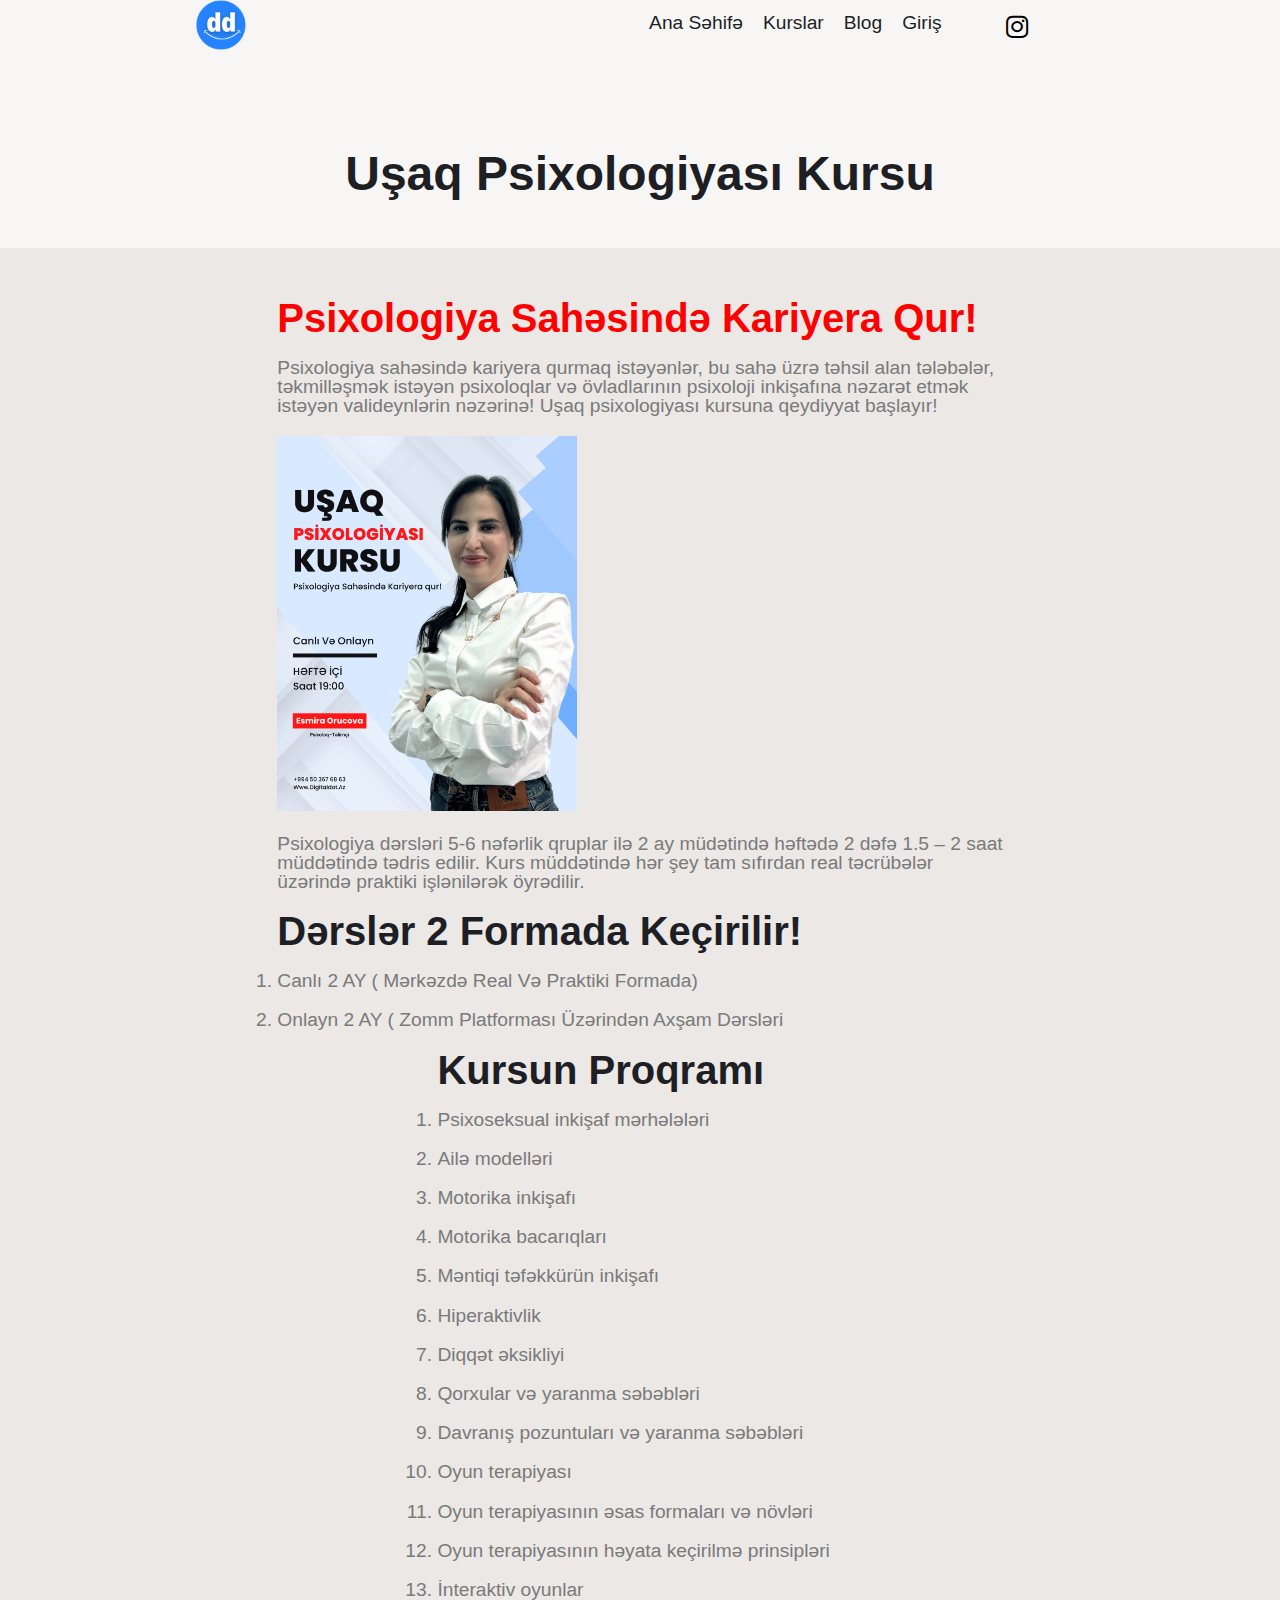
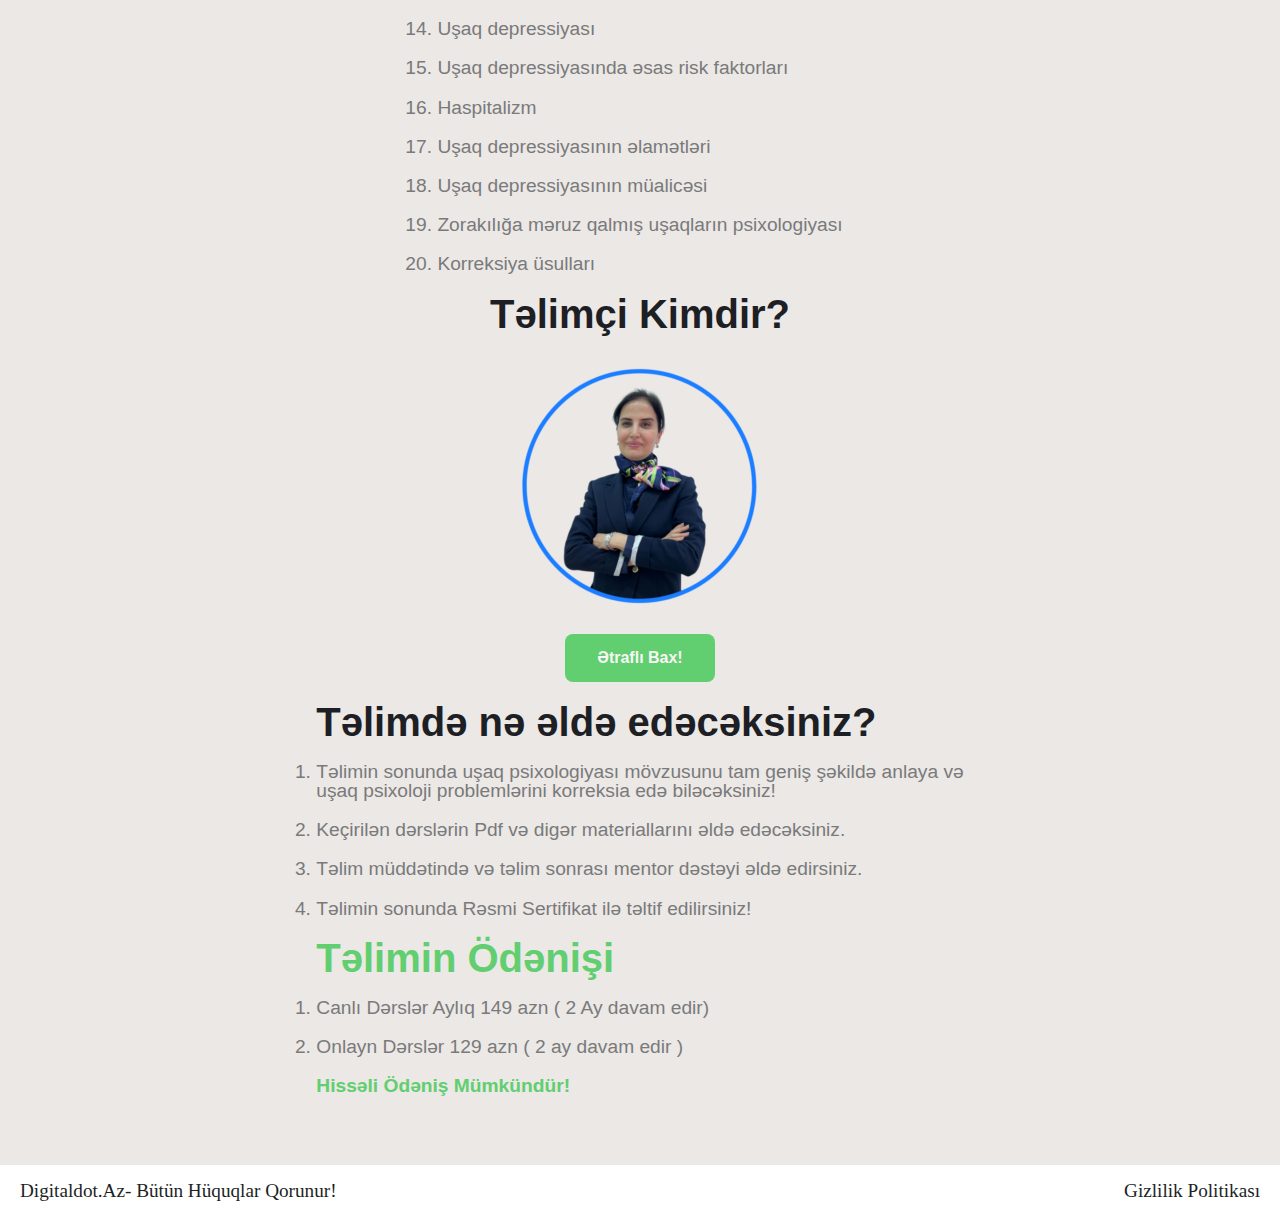
<file: index-esmiraorucova.html>
<!DOCTYPE html>
<html lang="en">

<head>
    <meta charset="UTF-8" />
    <meta name="viewport" content="width=device-width, initial-scale=1.0" />
    <title>Uşaq Psixologiyası Kursu-digitaldot.az</title>
    <link rel="stylesheet" href="./src/css/reset.css">
    <link rel="stylesheet" href="./src/css/style-esmiraorucova.css">
    <link rel="stylesheet" href="https://cdnjs.cloudflare.com/ajax/libs/font-awesome/6.4.2/css/all.min.css"
        integrity="sha512-z3gLpd7yknf1YoNbCzqRKc4qyor8gaKU1qmn+CShxbuBusANI9QpRohGBreCFkKxLhei6S9CQXFEbbKuqLg0DA=="
        crossorigin="anonymous" referrerpolicy="no-referrer" />
    <link rel="stylesheet" href="https://cdnjs.cloudflare.com/ajax/libs/font-awesome/4.7.0/css/font-awesome.min.css">
</head>

<body>
    <header>
        <nav>
            <a href="./index.html"><img src="./src/img/logo.webp" alt="logo"></a>
            <div class="menu">
                <ul>
                    <li><a href="./index.html">Ana Səhifə</a></li>
                    <li><a href="#">Kurslar</a></li>
                    <li><a href="#">Blog</a></li>
                    <li><a href="#">Giriş</a></li>
                </ul>
                <div class="icons">
                    <a href="https://api.whatsapp.com/send/?phone=994503676863&text&type=phone_number&app_absent=0"
                        target="_blank"><i style='font-size:26px ' class='fab'>&#xf232;</i></a>
                    <a href="https://www.instagram.com/digitaldot.az/?igshid=NTc4MTIwNjQ2YQ%3D%3D" target="_blank"><i style="font-size:26px"
                            class="fa">&#xf16d;</i></a>
                            <a href="https://www.youtube.com/@digitaldotaz" target="_blank"><i style='font-size:28px;color: red; ' class='fab'  >&#xf167;</i></a>
                </div>

            </div>
        </nav>
        <h1>Uşaq Psixologiyası Kursu</h1>
    </header>
    <main>
        <div class="psixoloq">
            <h1 style="color: red;">Psixologiya Sahəsində Kariyera Qur!</h1>
            <p>Psixologiya sahəsində kariyera qurmaq istəyənlər, bu sahə üzrə təhsil alan tələbələr, <br> təkmilləşmək
                istəyən psixoloqlar və övladlarının psixoloji inkişafına nəzarət etmək <br> istəyən valideynlərin
                nəzərinə!
                Uşaq psixologiyası kursuna qeydiyyat başlayır!</p>
            <img src="./src/img/esmira.webp" alt="esmira">
            <p>Psixologiya dərsləri 5-6 nəfərlik qruplar ilə 2 ay müdətində həftədə 2 dəfə 1.5 – 2 saat <br> müddətində
                tədris edilir. Kurs müddətində hər şey tam sıfırdan real təcrübələr <br> üzərində praktiki işlənilərək
                öyrədilir.</p>
            <h1>Dərslər 2 Formada Keçirilir!</h1>
            <ol>
                <li>Canlı 2 AY ( Mərkəzdə Real Və Praktiki Formada)</li>
                <li>Onlayn 2 AY ( Zomm Platforması Üzərindən Axşam Dərsləri </li>
            </ol>
        </div>
        <div class="program">
            <h1>Kursun Proqramı</h1>
            <ol>
                <li>Psixoseksual inkişaf mərhələləri</li>
                <li>Ailə modelləri</li>
                <li>Motorika inkişafı</li>
                <li>Motorika bacarıqları</li>
                <li>Məntiqi təfəkkürün inkişafı</li>
                <li>Hiperaktivlik</li>
                <li>Diqqət əksikliyi</li>
                <li>Qorxular və yaranma səbəbləri</li>
                <li>Davranış pozuntuları və yaranma səbəbləri</li>
                <li>Oyun terapiyası</li>
                <li>Oyun terapiyasının əsas formaları və növləri</li>
                <li>Oyun terapiyasının həyata keçirilmə prinsipləri</li>
                <li>İnteraktiv oyunlar</li>
                <li>Uşaq depressiyası</li>
                <li>Uşaq depressiyasında əsas risk faktorları</li>
                <li>Haspitalizm</li>
                <li>Uşaq depressiyasının əlamətləri</li>
                <li>Uşaq depressiyasının müalicəsi</li>
                <li>Zorakılığa məruz qalmış uşaqların psixologiyası</li>
                <li>Korreksiya üsulları</li>
            </ol>
        </div>
        <div class="telimci">
            <h1>Təlimçi Kimdir?</h1>
            <img src="./src/img/esmira2.webp" alt="esmira2">
            <a href=""><button>Ətraflı Bax!</button></a>
        </div>
        <div class="telim">
            <h1>Təlimdə nə əldə edəcəksiniz?</h1>
            <ol>
                <li>Təlimin sonunda uşaq psixologiyası mövzusunu tam geniş şəkildə anlaya və <br> uşaq psixoloji
                    problemlərini korreksia edə biləcəksiniz!</li>
                <li>Keçirilən dərslərin Pdf və digər materiallarını əldə edəcəksiniz.</li>
                <li>Təlim müddətində və təlim sonrası mentor dəstəyi əldə edirsiniz.</li>
                <li>Təlimin sonunda Rəsmi Sertifikat ilə təltif edilirsiniz!</li>
            </ol>
            <h1  style="color: #61CE70;">Təlimin Ödənişi</h1>
            <ol>
                <li>Canlı Dərslər Aylıq 149 azn ( 2 Ay davam edir)</li>
                <li>Onlayn Dərslər 129 azn ( 2 ay davam edir )</li>
            </ol>
            <p style="color: #61CE70; font-size: 1.2em;font-weight: 600;">Hissəli Ödəniş Mümkündür!</p>
            
        </div>
    </main>
    <footer>
        <p>Digitaldot.Az- Bütün Hüquqlar Qorunur!</p>
       <a href="#"><p>Gizlilik Politikası</p></a> 
    </footer>
</body>

</html>
</file>
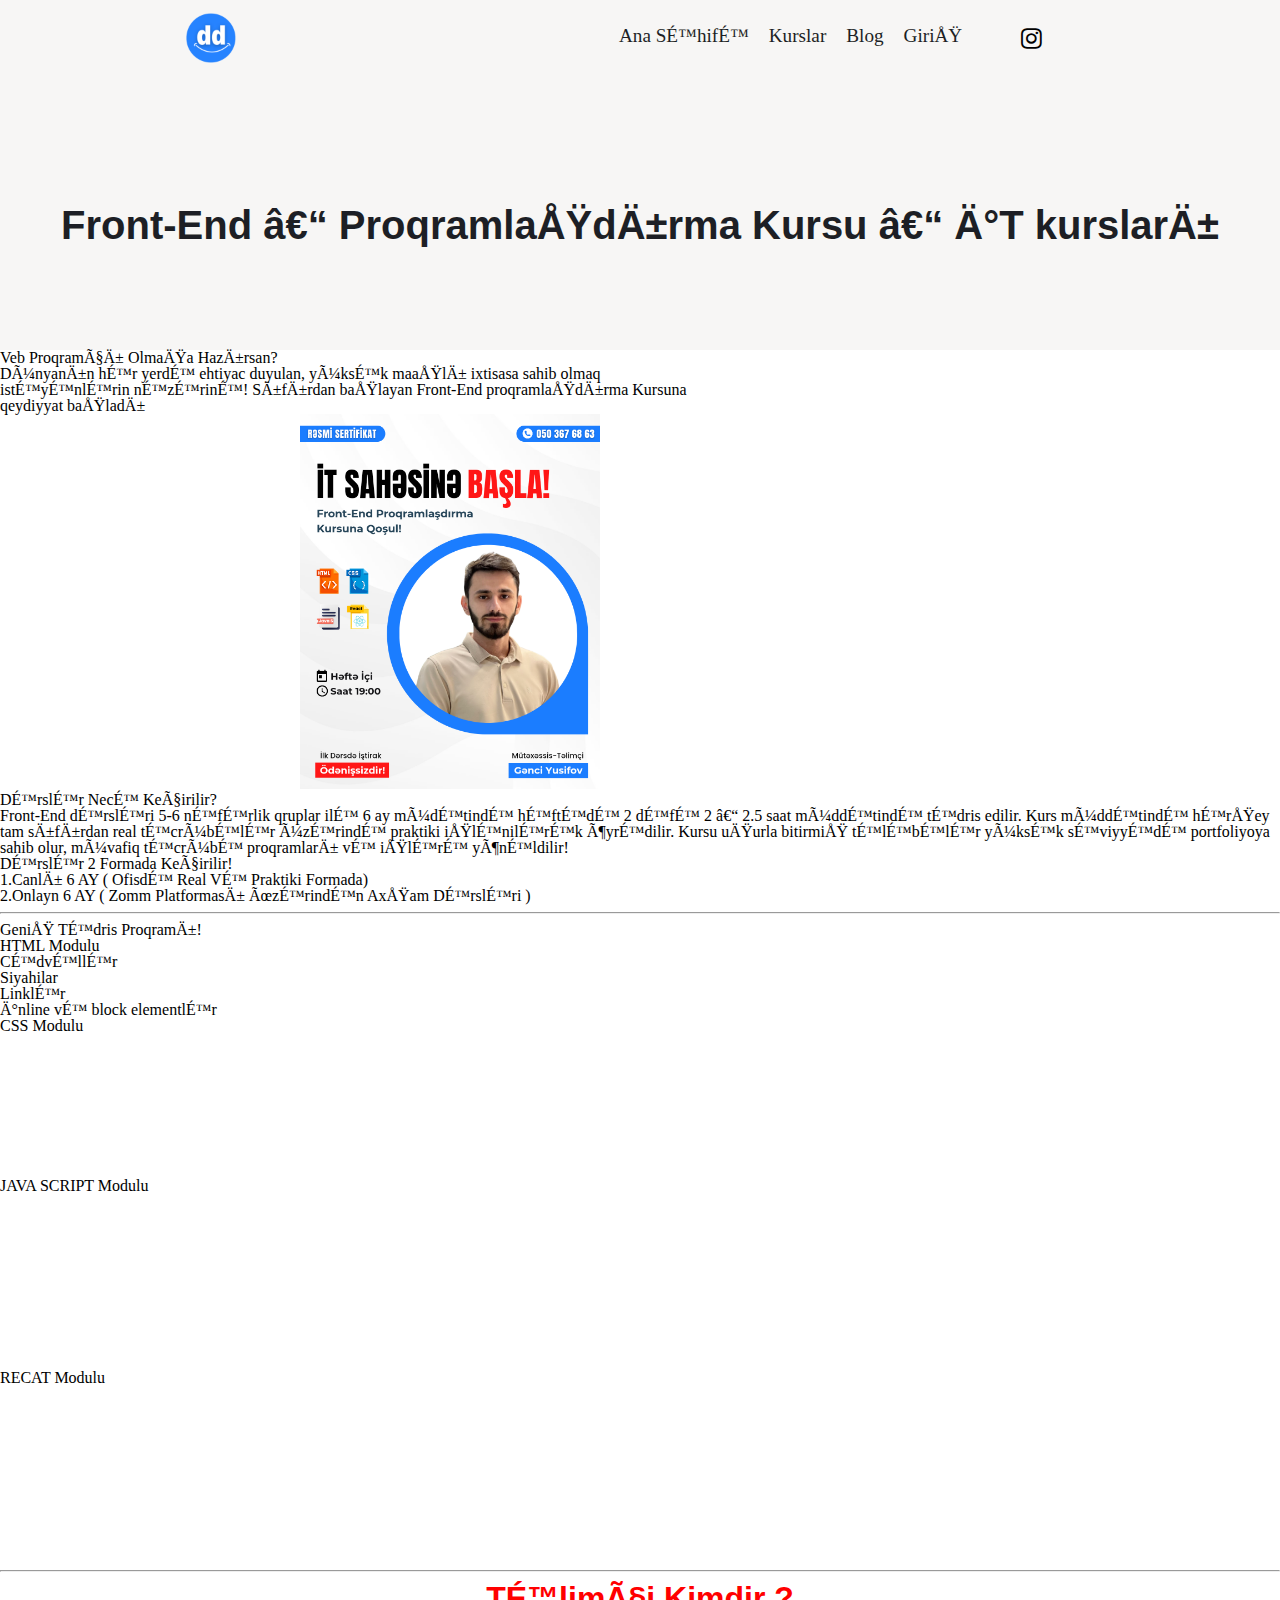
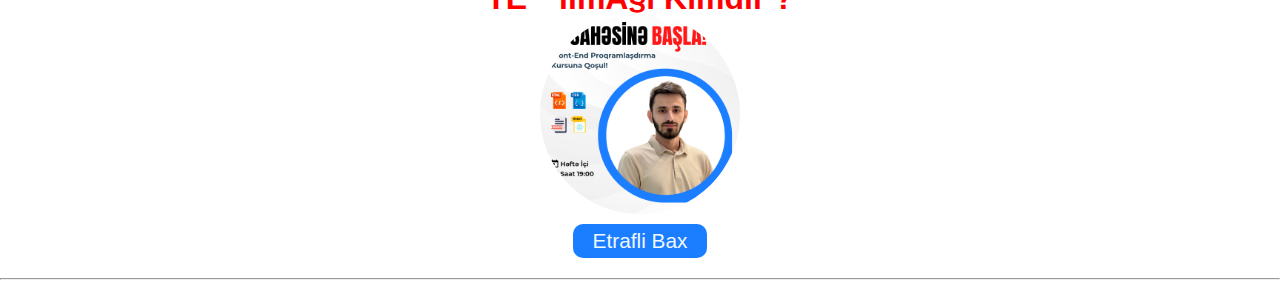
<file: index-genci.html>
<!DOCTYPE html>
<html lang="en">

<head>
    <meta charset="UTF-8/">
    <meta name="viewport" content="width=device-width, initial-scale=1.0/">
    <title>Front-End – Proqramlaşdırma Kursu – İT kursları</title>
    <link rel="stylesheet" href="./css/reset.css">
    <link rel="stylesheet" href="./genci.css">
    <link rel="stylesheet" href="https://cdnjs.cloudflare.com/ajax/libs/font-awesome/6.4.2/css/all.min.css"
        integrity="sha512-z3gLpd7yknf1YoNbCzqRKc4qyor8gaKU1qmn+CShxbuBusANI9QpRohGBreCFkKxLhei6S9CQXFEbbKuqLg0DA=="
        crossorigin="anonymous" referrerpolicy="no-referrer" />
    <link rel="stylesheet" href="https://cdnjs.cloudflare.com/ajax/libs/font-awesome/4.7.0/css/font-awesome.min.css">
</head>

<body>
    <header>
        <nav>
            <a href="./index.html"><img src="./img/logo.webp" alt="logo"></a>
            <div class="menu">
                <ul>
                    <li><a href="./index.html">Ana Səhifə</a></li>
                    <li><a href="#">Kurslar</a></li>
                    <li><a href="#">Blog</a></li>
                    <li><a href="#">Giriş</a></li>
                </ul>
                <a href="https://api.whatsapp.com/send/?phone=994503676863&text&type=phone_number&app_absent=0"
                    target="_blank"><i style='font-size:24px ' class='fab'>&#xf232;</i></a>
                <a href="https://www.instagram.com/digitaldot.az/?igshid=NTc4MTIwNjQ2YQ%3D%3D" target="_blank"><i
                        style="font-size:24px" class="fa">&#xf16d;</i></a>
                <a href="https://www.youtube.com/@digitaldotaz" target="_blank"><i style='font-size:28px;color: red; '
                        class='fab'>&#xf167;</i></a>
            </div>
        </nav>
        <div class="text">
            <h1>Front-End – Proqramlaşdırma Kursu – İT kursları</h1>
        </div>
    </header>
    <main>
        <div class="one">
            <h1>Veb Proqramçı Olmağa Hazırsan?</h1>
            <p>Dünyanın hər yerdə ehtiyac duyulan, yüksək maaşlı ixtisasa sahib olmaq <br> istəyənlərin nəzərinə!
                Sıfırdan
                başlayan Front-End proqramlaşdırma Kursuna <br> qeydiyyat başladı</p>
        </div>
        <img src="/img/genci.webp" alt="" style="width: 300px; margin-left: 300px;">
        <h1>Dərslər Necə Keçirilir?</h1>
        <p>Front-End dərsləri 5-6 nəfərlik qruplar ilə 6 ay müdətində həftədə 2 dəfə 2 – 2.5 saat müddətində tədris
            edilir. Kurs müddətində hərşey tam sıfırdan real təcrübələr üzərində praktiki işlənilərək öyrədilir. Kursu
            uğurla bitirmiş tələbələr yüksək səviyyədə portfoliyoya sahib olur, müvafiq təcrübə proqramları və işlərə
            yönəldilir!</p>
            <h1>Dərslər 2 Formada Keçirilir!</h1>
            <ol>
                <li>1.Canlı 6 AY ( Ofisdə Real Və Praktiki Formada)</li>
                <li>2.Onlayn 6 AY  ( Zomm Platforması Üzərindən  Axşam Dərsləri )</li>
            </ol>
            <hr>
            <h1>Geniş Tədris Proqramı!</h1>
            <h4>HTML Modulu</h4>
            <ol>
                <li>Cədvəllər</li>
                <li>Siyahilar</li>
                <li> Linklər</li>
                <li>İnline və block elementlər</li>
            </ol>
            <h4>CSS Modulu</h4>
            <ol>
                <li></li>
                <li></li>
                <li></li>
                <li></li>
                <li></li>
                <li></li>
                <li></li>
                <li></li>
                <li></li>
            </ol>
            <h4>JAVA SCRIPT Modulu</h4>
            <ol>
                <li></li>
                <li></li>
                <li></li>
                <li></li>
                <li></li>
                <li></li>
                <li></li>
                <li></li>
                <li></li>
                <li></li>
                <li></li>
            </ol>
            <h4>RECAT Modulu</h4>
            <ol>
                <li></li>
                <li></li>
                <li></li>
                <li></li>
                <li></li>
                <li></li>
                <li></li>
                <li></li>
                <li></li>
                <li></li>
                <li></li>
            </ol>
            <hr>
            <div class="telimci" style="display: flex; flex-direction: column;justify-content: center;align-items: center; width: 100%; margin: 10px 0;">
            <h1 style="font-size: 2em;color: red;font-weight: 600;font-family: sans-serif;">Təlimçi Kimdir ?</h1>
                <img src="./img/genci.webp" alt="" style="width: 200px; height: 200px; object-fit: cover; border-radius: 100%;">
                <button style="padding: 5px 20px;margin: 10px 0; font-size: 1.3em;border-radius: 10px ; border: 0;background-color:#1B7DFF; color: aliceblue;">Etrafli Bax</button>
            </div>
            <hr>

    </main>
</body>

</html>
</file>
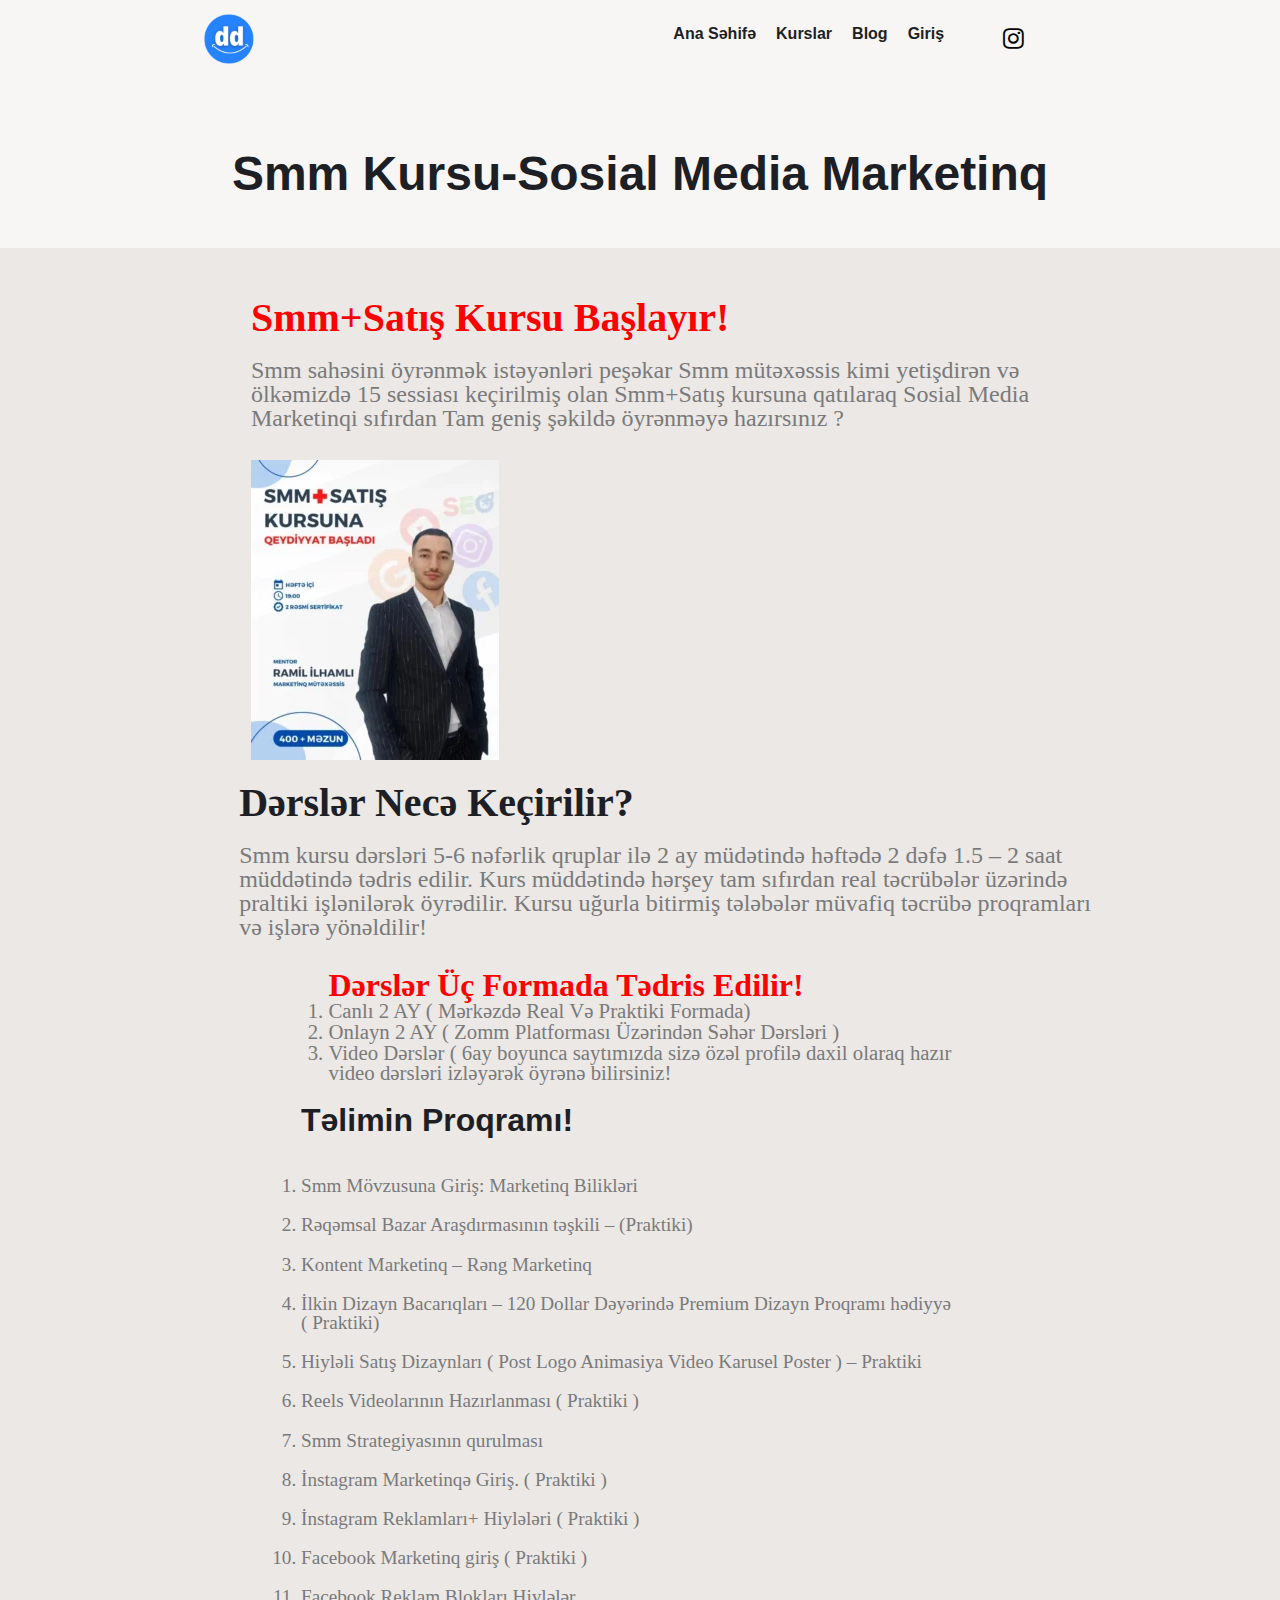
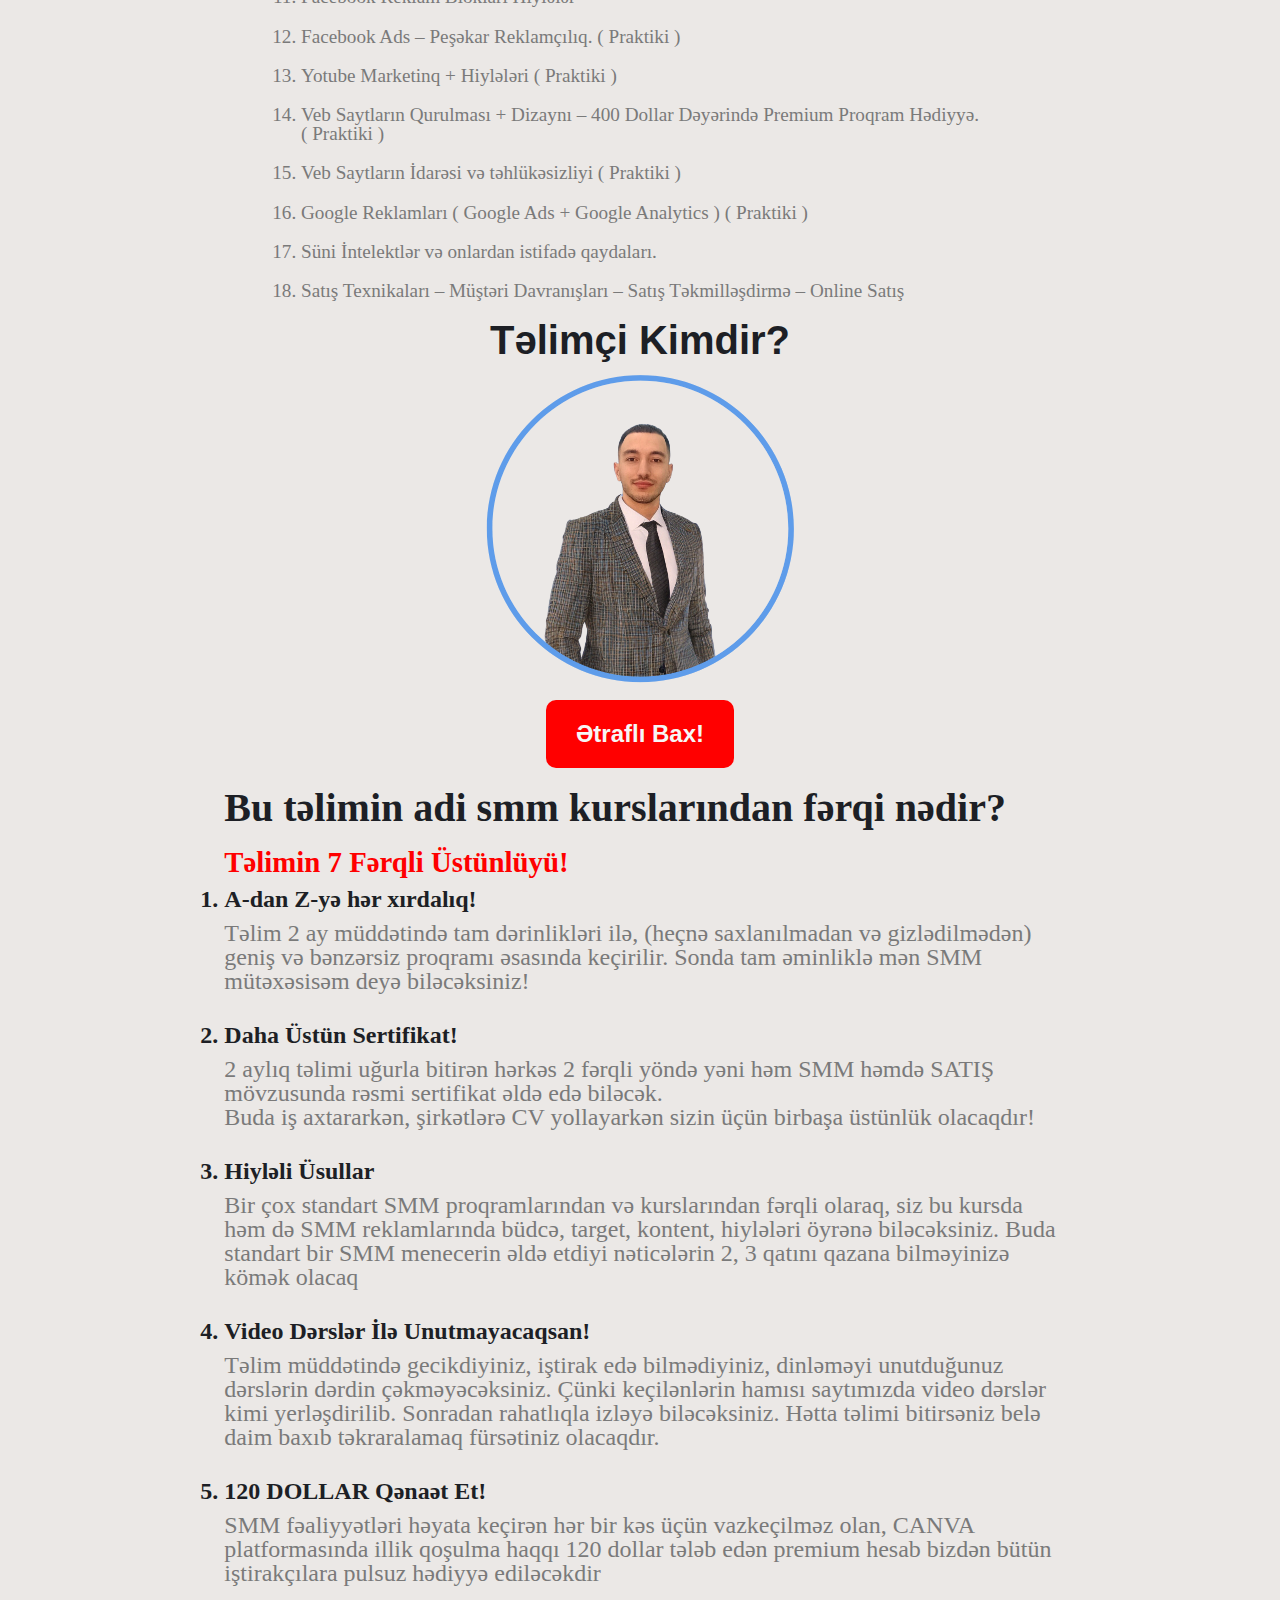
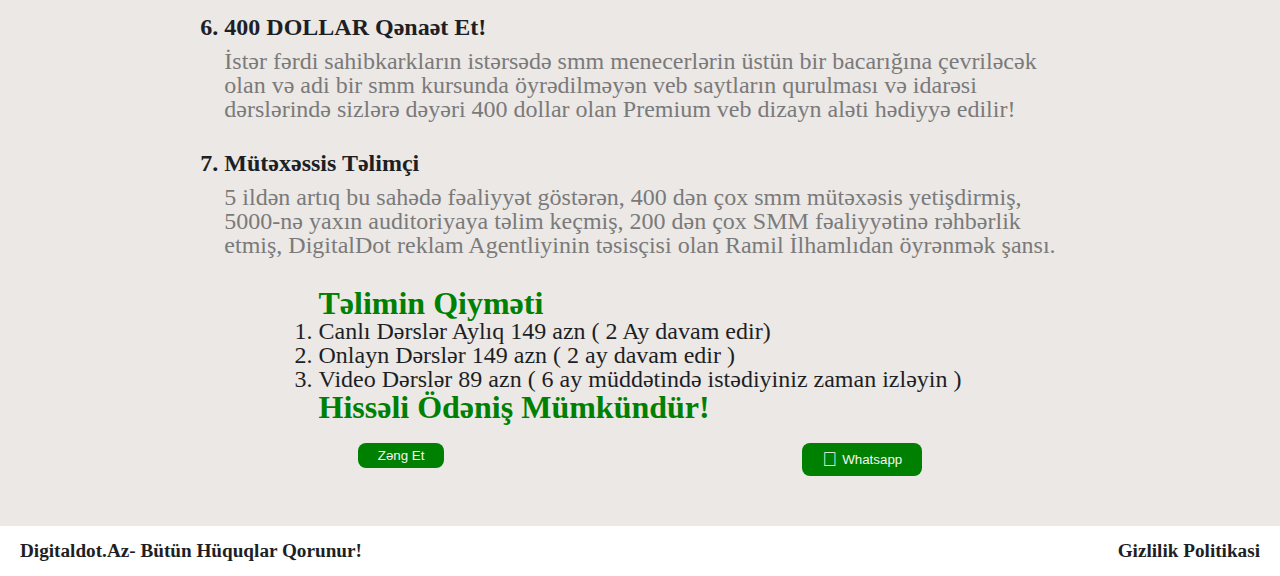
<file: index-ramil.html>
<!DOCTYPE html>
<html lang="en">

<head>
    <meta charset="UTF-8" />
    <meta name="viewport" content="width=device-width, initial-scale=1.0" />
    <title>Smm Kursu-Sosial Media Marketinq</title>
    <link rel="stylesheet" href="./src/css/reset.css">
    <link rel="stylesheet" href="./src/css/style-ramil.css">
    <link rel="stylesheet" href="https://cdnjs.cloudflare.com/ajax/libs/font-awesome/6.4.2/css/all.min.css"
        integrity="sha512-z3gLpd7yknf1YoNbCzqRKc4qyor8gaKU1qmn+CShxbuBusANI9QpRohGBreCFkKxLhei6S9CQXFEbbKuqLg0DA=="
        crossorigin="anonymous" referrerpolicy="no-referrer" />
    <link rel="stylesheet" href="https://cdnjs.cloudflare.com/ajax/libs/font-awesome/4.7.0/css/font-awesome.min.css">
</head>

<body>
    <header>
        <nav>
            <a href="./index.html"><img src="./src/img/logo.webp" alt="logo"></a>
            <div class="menu">
                <ul>
                    <li><a href="./index.html">Ana Səhifə</a></li>
                    <li><a href="#">Kurslar</a></li>
                    <li><a href="#">Blog</a></li>
                    <li><a href="#">Giriş</a></li>
                </ul>
                <a href="https://api.whatsapp.com/send/?phone=994503676863&text&type=phone_number&app_absent=0"
                    target="_blank"><i style='font-size:24px ' class='fab'>&#xf232;</i></a>
                <a href="https://www.instagram.com/digitaldot.az/?igshid=NTc4MTIwNjQ2YQ%3D%3D" target="_blank"><i style="font-size:24px"
                        class="fa">&#xf16d;</i></a>
                        <a href="https://www.youtube.com/@digitaldotaz" target="_blank"><i style='font-size:28px;color: red; ' class='fab'  >&#xf167;</i></a>
            </div>
        </nav>
        <div class="text">
        <h1>Smm Kursu-Sosial Media Marketinq</h1>
    </div>
    </header>
    <main>
        <div class="smm">
            <h1>Smm+Satış Kursu Başlayır!</h1>
            <p>Smm sahəsini öyrənmək istəyənləri peşəkar Smm mütəxəssis kimi yetişdirən və <br> ölkəmizdə 15 sessiası
                keçirilmiş olan Smm+Satış kursuna qatılaraq Sosial Media <br> Marketinqi sıfırdan Tam geniş şəkildə
                öyrənməyə
                hazırsınız ?</p>
            <img src="./src/img/ramil.webp" alt="ramil">
        </div>
        <div class="smm2">
            <h1>Dərslər Necə Keçirilir?</h1>
            <p>Smm kursu dərsləri 5-6 nəfərlik qruplar ilə 2 ay müdətində həftədə 2 dəfə 1.5 – 2 saat <br> müddətində
                tədris
                edilir. Kurs müddətində hərşey tam sıfırdan real təcrübələr üzərində <br> praltiki işlənilərək
                öyrədilir.
                Kursu uğurla bitirmiş tələbələr müvafiq təcrübə proqramları<br> və işlərə yönəldilir!</p>
        </div>
        <div class="smm3">
            <h2>Dərslər Üç Formada Tədris Edilir!</h2>
            <ol>
                <li> Canlı 2 AY ( Mərkəzdə Real Və Praktiki Formada)</li>
                <li>Onlayn 2 AY ( Zomm Platforması Üzərindən Səhər Dərsləri )</li>
                <li>Video Dərslər ( 6ay boyunca saytımızda sizə özəl profilə daxil olaraq hazır <br> video dərsləri
                    izləyərək öyrənə bilirsiniz!</li>
            </ol>
        </div>
        <div class="telim">
            <h2>Təlimin Proqramı!</h2>
            <ol>
                <li>Smm Mövzusuna Giriş: Marketinq Bilikləri</li>
                <li>Rəqəmsal Bazar Araşdırmasının təşkili – (Praktiki)</li>
                <li> Kontent Marketinq – Rəng Marketinq</li>
                <li> İlkin Dizayn Bacarıqları – 120 Dollar Dəyərində Premium Dizayn Proqramı hədiyyə <br> ( Praktiki)
                </li>
                <li> Hiyləli Satış Dizaynları ( Post Logo Animasiya Video Karusel Poster ) – Praktiki</li>
                <li>Reels Videolarının Hazırlanması ( Praktiki )</li>
                <li> Smm Strategiyasının qurulması</li>
                <li>İnstagram Marketinqə Giriş. ( Praktiki )</li>
                <li> İnstagram Reklamları+ Hiylələri ( Praktiki )</li>
                <li>Facebook Marketinq giriş ( Praktiki )</li>
                <li> Facebook Reklam Blokları Hiylələr</li>
                <li> Facebook Ads – Peşəkar Reklamçılıq. ( Praktiki )</li>
                <li> Yotube Marketinq + Hiylələri ( Praktiki )</li>
                <li> Veb Saytların Qurulması + Dizaynı – 400 Dollar Dəyərində Premium Proqram Hədiyyə. <br> ( Praktiki )
                </li>
                <li>Veb Saytların İdarəsi və təhlükəsizliyi ( Praktiki )</li>
                <li> Google Reklamları ( Google Ads + Google Analytics ) ( Praktiki )</li>
                <li> Süni İntelektlər və onlardan istifadə qaydaları.</li>
                <li>Satış Texnikaları – Müştəri Davranışları – Satış Təkmilləşdirmə – Online Satış</li>
            </ol>
        </div>
        <div class="ramil">
            <h1>Təlimçi Kimdir?</h1>
            <div class="image">
                <img src="./src/imgsmm/20230702_013152_0000_copy_337x337-1.webp" alt="ramil">
            </div>
            <a href="#"> <button>Ətraflı Bax!</button></a>
        </div>
        <div class="telim1">
            <h1>Bu təlimin adi smm kurslarından fərqi nədir?</h1>
            <h2>Təlimin 7 Fərqli Üstünlüyü!</h2>
            <ol>
                <li> A-dan Z-yə hər xırdalıq!</li>
                <p>Təlim 2 ay müddətində tam dərinlikləri ilə, (heçnə saxlanılmadan və gizlədilmədən) <br> geniş və
                    bənzərsiz
                    proqramı əsasında keçirilir. Sonda tam əminliklə mən SMM <br> mütəxəsisəm deyə biləcəksiniz!</p>
                <li> Daha Üstün Sertifikat!</li>
                <p>2 aylıq təlimi uğurla bitirən hərkəs 2 fərqli yöndə yəni həm SMM həmdə SATIŞ <br> mövzusunda rəsmi
                    sertifikat əldə edə biləcək. <br>
                    Buda iş axtararkən, şirkətlərə CV yollayarkən sizin üçün birbaşa üstünlük olacaqdır!</p>
                <li> Hiyləli Üsullar</li>
                <p>Bir çox standart SMM proqramlarından və kurslarından fərqli olaraq, siz bu kursda <br> həm də SMM
                    reklamlarında büdcə, target, kontent, hiylələri öyrənə biləcəksiniz. Buda <br> standart bir SMM
                    menecerin
                    əldə etdiyi nəticələrin 2, 3 qatını qazana bilməyinizə <br> kömək olacaq</p>
                <li>Video Dərslər İlə Unutmayacaqsan!</li>
                <p>Təlim müddətində gecikdiyiniz, iştirak edə bilmədiyiniz, dinləməyi unutduğunuz <br> dərslərin dərdin
                    çəkməyəcəksiniz. Çünki keçilənlərin hamısı saytımızda video dərslər <br> kimi yerləşdirilib.
                    Sonradan
                    rahatlıqla izləyə biləcəksiniz. Hətta təlimi bitirsəniz belə <br> daim baxıb təkraralamaq fürsətiniz
                    olacaqdır.</p>
                <li>120 DOLLAR Qənaət Et!</li>
                <p>SMM fəaliyyətləri həyata keçirən hər bir kəs üçün vazkeçilməz olan, CANVA <br> platformasında illik
                    qoşulma haqqı 120 dollar tələb edən premium hesab bizdən bütün <br> iştirakçılara pulsuz hədiyyə
                    ediləcəkdir</p>
                <li>400 DOLLAR Qənaət Et!</li>
                <p>İstər fərdi sahibkarkların istərsədə smm menecerlərin üstün bir bacarığına çevriləcək <br> olan və
                    adi bir
                    smm kursunda öyrədilməyən veb saytların qurulması və idarəsi <br> dərslərində sizlərə dəyəri 400
                    dollar
                    olan Premium veb dizayn aləti hədiyyə edilir!</p>
                <li>Mütəxəssis Təlimçi</li>
                <p>5 ildən artıq bu sahədə fəaliyyət göstərən, 400 dən çox smm mütəxəsis yetişdirmiş, <br> 5000-nə yaxın
                    auditoriyaya təlim keçmiş, 200 dən çox SMM fəaliyyətinə rəhbərlik <br> etmiş, DigitalDot reklam
                    Agentliyinin təsisçisi olan Ramil İlhamlıdan öyrənmək şansı.</p>
            </ol>
        </div>
        <div class="qiymet">
            <h1>Təlimin Qiyməti</h1>
            <ol>
                <li>Canlı Dərslər Aylıq 149 azn ( 2 Ay davam edir)</li>
                <li>Onlayn Dərslər 149 azn ( 2 ay davam edir )</li>
                <li>Video Dərslər 89 azn ( 6 ay müddətində istədiyiniz zaman izləyin )</li>
            </ol>
            <h2>Hissəli Ödəniş Mümkündür!</h2>
        </div>
        <div class="icon">
           <a href="https://digitaldot.az wants to open this application."><button>Zəng Et</button></a> 
            <a href="https://api.whatsapp.com/send/?phone=994503676863&text&type=phone_number&app_absent=0"><button> <i
                        style='font-size:20px;color: #F7F6F5;padding-right: 5px; ' class='fab'>&#xf232;</i>
                    Whatsapp</button></a>
        </div>
    </main>
</body>
<footer class="container">
    <p>Digitaldot.Az- Bütün Hüquqlar Qorunur!</p>
    <a href="">
        <p>Gizlilik Politikasi</p>
    </a>
</footer>

</html>
</file>
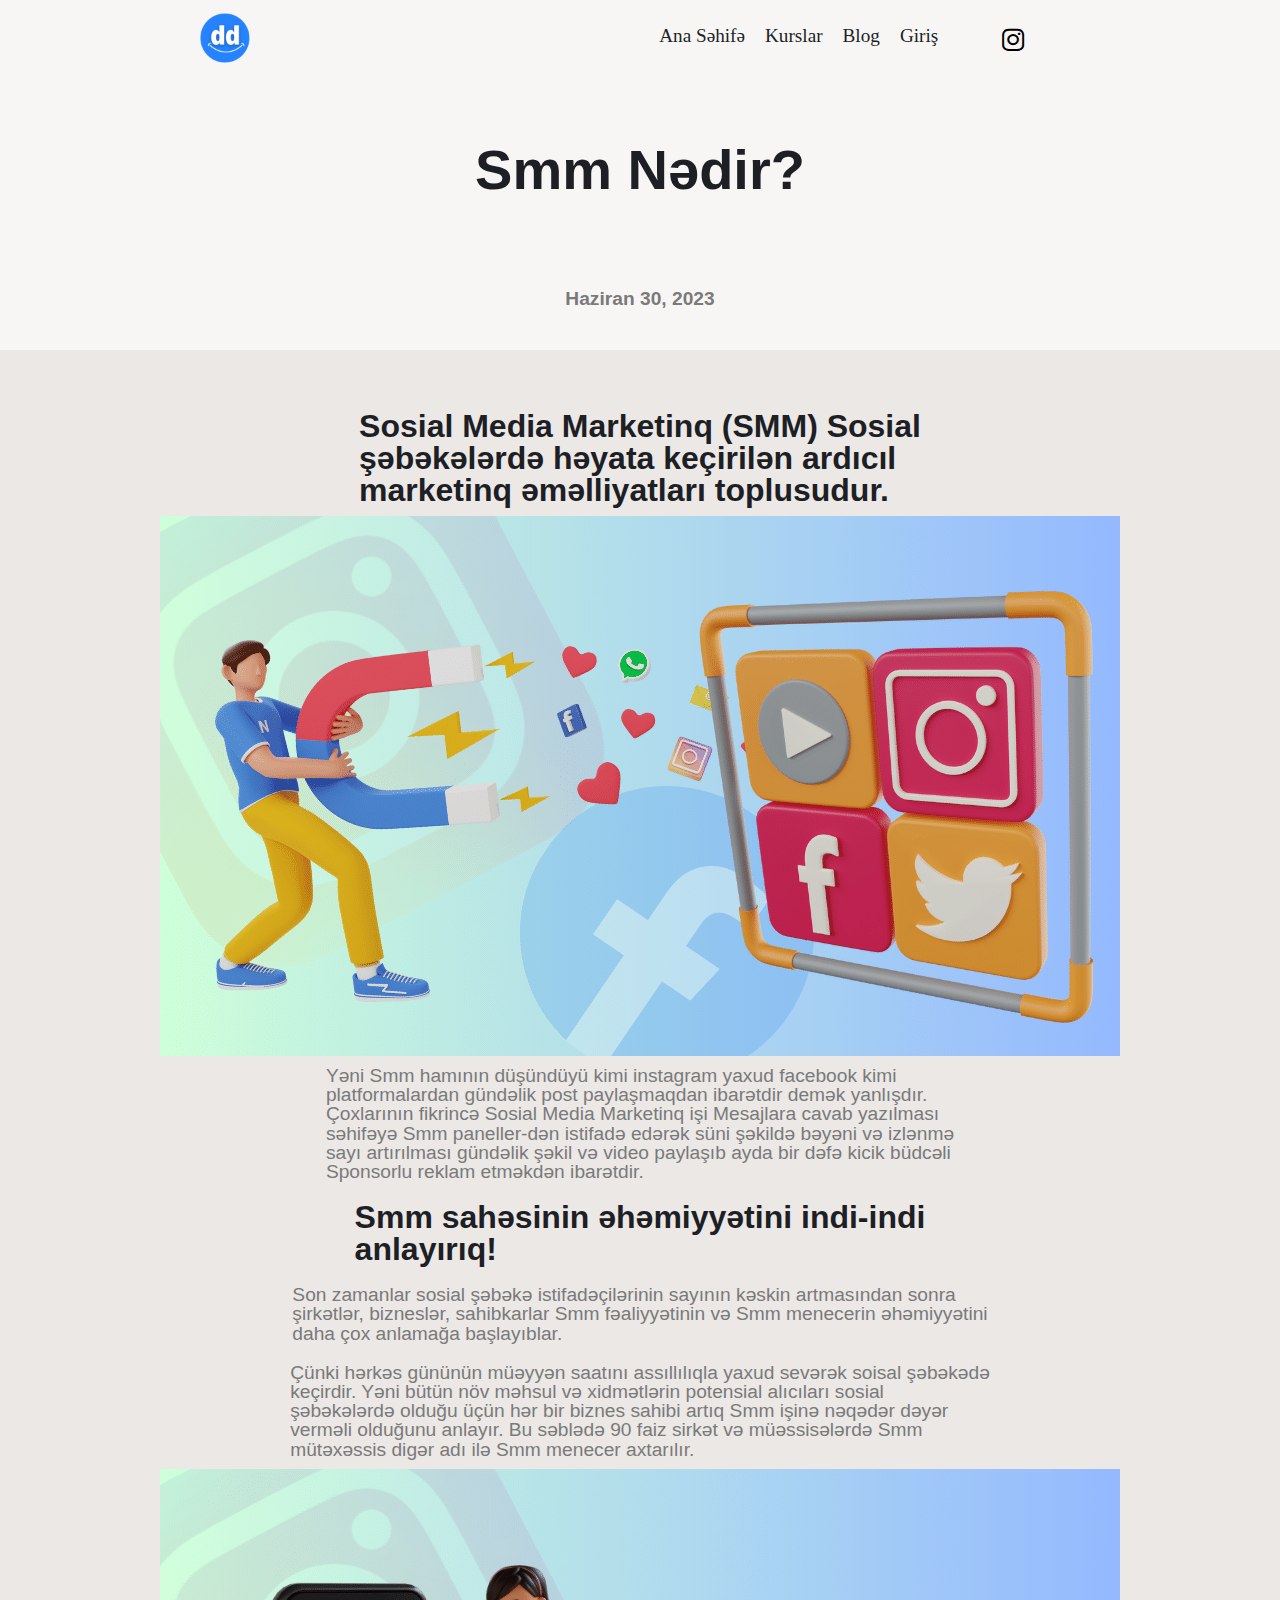
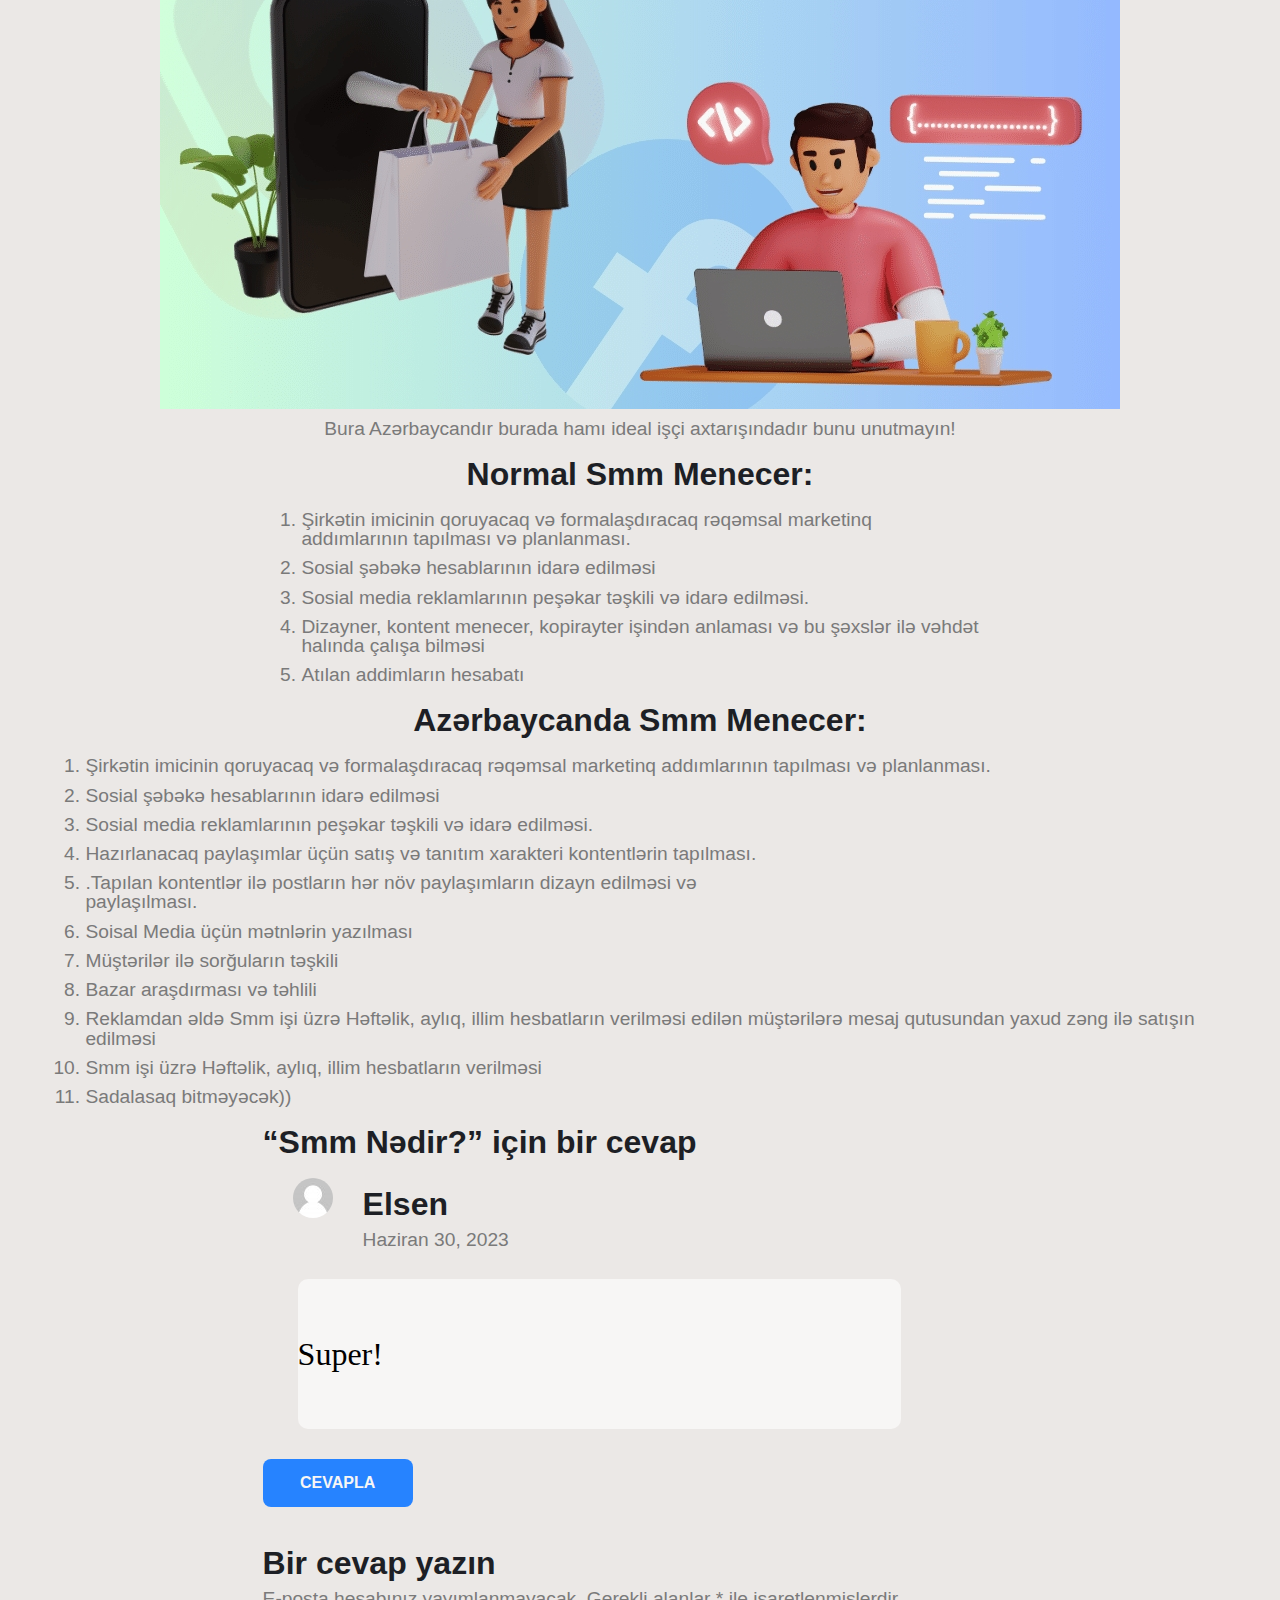
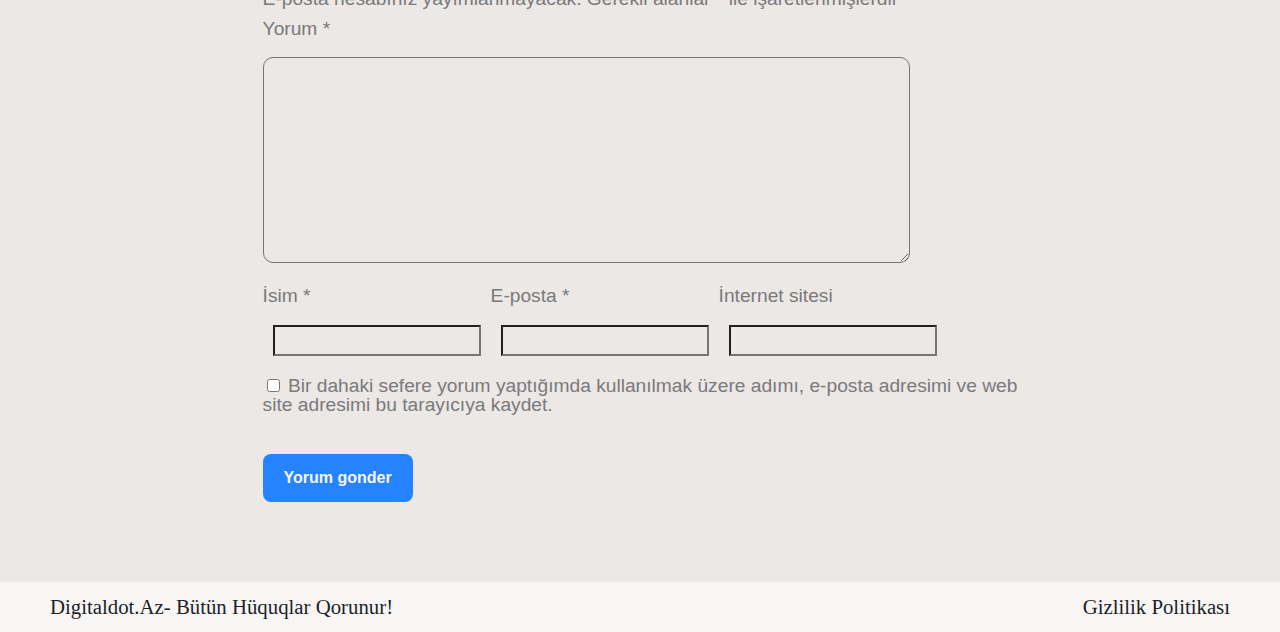
<file: index-smm.html>
<!DOCTYPE html>
<html lang="en">

<head>
    <meta charset="UTF-8" />
    <meta name="viewport" content="width=device-width, initial-scale=1.0" />
    <title>Smm Nədir?-digitaldot.az</title>
    <link rel="stylesheet" href="./src/css/reset.css">
    <link rel="stylesheet" href="./src/css/style-smm.css">
    <link rel="stylesheet" href="https://cdnjs.cloudflare.com/ajax/libs/font-awesome/6.4.2/css/all.min.css"
        integrity="sha512-z3gLpd7yknf1YoNbCzqRKc4qyor8gaKU1qmn+CShxbuBusANI9QpRohGBreCFkKxLhei6S9CQXFEbbKuqLg0DA=="
        crossorigin="anonymous" referrerpolicy="no-referrer" />
    <link rel="stylesheet" href="https://cdnjs.cloudflare.com/ajax/libs/font-awesome/4.7.0/css/font-awesome.min.css">
</head>

<body>
    <header>
        <nav>
            <a href="./index.html"><img src="./src/img/logo.webp" alt="logo"></a>
            <div class="menu">
                <ul>
                    <li><a href="./index.html  ">Ana Səhifə</a></li>
                    <li><a href="#">Kurslar</a></li>
                    <li><a href="#">Blog</a></li>
                    <li><a href="#">Giriş</a></li>
                </ul>
                <div class="icons">
                    <a href="https://api.whatsapp.com/send/?phone=994503676863&text&type=phone_number&app_absent=0"
                        target="_blank"><i style='font-size:26px ' class='fab'>&#xf232;</i></a>
                    <a href="https://www.instagram.com/digitaldot.az/?igshid=NTc4MTIwNjQ2YQ%3D%3D" target="_blank"><i
                            style="font-size:26px" class="fa">&#xf16d;</i></a>
                            <a href="https://www.youtube.com/@digitaldotaz" target="_blank"><i style='font-size:28px;color: red; ' class='fab'  >&#xf167;</i></a>
                </div>

            </div>
        </nav>
        <div class="text">
            <h1>Smm Nədir?</h1>
            <p>Haziran 30, 2023</p>
        </div>
    </header>
    <main>
        <h1>Sosial Media Marketinq (SMM) Sosial <br> şəbəkələrdə həyata keçirilən ardıcıl <br> marketinq əməlliyatları
            toplusudur.</h1>
        <img src="./src/imgsmm/smmnedir.webp" alt="smm">
        <p style="align-items: center;">Yəni Smm hamının düşündüyü kimi instagram yaxud facebook kimi <br>
            platformalardan gündəlik post
            paylaşmaqdan
            ibarətdir demək yanlışdır.<br> Çoxlarının fikrincə Sosial Media Marketinq işi Mesajlara cavab yazılması<br>
            səhifəyə
            Smm paneller-dən istifadə edərək süni şəkildə bəyəni və izlənmə<br> sayı artırılması gündəlik
            şəkil və
            video
            paylaşıb ayda bir dəfə kicik büdcəli<br> Sponsorlu reklam etməkdən ibarətdir.</p>
        <h1>Smm sahəsinin əhəmiyyətini indi-indi <br> anlayırıq!</h1>
        <p>Son zamanlar sosial şəbəkə istifadəçilərinin sayının kəskin artmasından sonra <br> şirkətlər, bizneslər,
            sahibkarlar Smm fəaliyyətinin və Smm menecerin əhəmiyyətini <br> daha çox anlamağa başlayıblar.</p>
        <p>Çünki hərkəs gününün müəyyən saatını assıllılıqla yaxud sevərək soisal şəbəkədə <br> keçirdir. Yəni bütün növ
            məhsul və xidmətlərin potensial alıcıları sosial <br> şəbəkələrdə olduğu üçün hər bir biznes sahibi artıq
            Smm
            işinə nəqədər dəyər <br> verməli olduğunu anlayır. Bu səblədə 90 faiz sirkət və müəssisələrdə Smm <br>
            mütəxəssis
            digər adı ilə Smm menecer axtarılır.</p>
        <img src="./src/imgsmm/smmimg.webp" alt="smmimg">
        <p>Bura Azərbaycandır burada hamı ideal işçi axtarışındadır bunu unutmayın!</p>
        <h2>Normal Smm Menecer:</h2>
        <ol>
            <li>Şirkətin imicinin qoruyacaq və formalaşdıracaq rəqəmsal marketinq <br> addımlarının tapılması və
                planlanması.</li>
            <li>Sosial şəbəkə hesablarının idarə edilməsi</li>
            <li>Sosial media reklamlarının peşəkar təşkili və idarə edilməsi.</li>
            <li>Dizayner, kontent menecer, kopirayter işindən anlaması və bu şəxslər ilə vəhdət <br> halında çalışa
                bilməsi</li>
            <li>Atılan addimların hesabatı</li>
        </ol>
        <h2>Azərbaycanda Smm Menecer:</h2>
        <ol>
            <li>Şirkətin imicinin qoruyacaq və formalaşdıracaq rəqəmsal marketinq addımlarının tapılması və planlanması.
            </li>
            <li>Sosial şəbəkə hesablarının idarə edilməsi</li>
            <li>Sosial media reklamlarının peşəkar təşkili və idarə edilməsi.</li>
            <li>Hazırlanacaq paylaşımlar üçün satış və tanıtım xarakteri kontentlərin tapılması.</li>
            <li>.Tapılan kontentlər ilə postların hər növ paylaşımların dizayn edilməsi və <br> paylaşılması.</li>
            <li>Soisal Media üçün mətnlərin yazılması</li>
            <li>Müştərilər ilə sorğuların təşkili</li>
            <li> Bazar araşdırması və təhlili</li>
            <li>Reklamdan əldə Smm işi üzrə Həftəlik, aylıq, illim hesbatların verilməsi edilən müştərilərə mesaj
                qutusundan yaxud zəng ilə satışın <br> edilməsi</li>
            <li> Smm işi üzrə Həftəlik, aylıq, illim hesbatların verilməsi</li>
            <li>Sadalasaq bitməyəcək))</li>
        </ol>

        <div class="smm">
            <h1>“Smm Nədir?” için bir cevap</h1>
           <div class="comment">
            <div class="img">
                <img src="./imgsmm/logo.png" alt="logo">
            </div>
            <div class="elsen">
                <h1>Elsen</h1>
                <p>Haziran 30, 2023</p>
            </div>
            </div>
            <div class="super">Super!</div>
            <a href="#yorum"><button>CEVAPLA</button></a>
            <h1>Bir cevap yazın</h1>
            <p>E-posta hesabınız yayımlanmayacak. Gerekli alanlar * ile işaretlenmişlerdir</p>
            <div class="yorum">
                <p>Yorum *<br><br> <textarea name="#" id="yorum" cols="30" rows="10"></textarea></p>
            </div>
            <div class="input">
                <p>İsim * <br><br> <input type="text" name="" id="" /></p>
                <p>E-posta *<br> <br><input type="email" name="" id=""></p>
                <p> İnternet sitesi <br><br><input type="text" name="" id="" style="width: 200px;height: 25px;"></p>
            </div>
            <p><input type="checkbox" name="" id=""> Bir dahaki sefere yorum yaptığımda kullanılmak üzere adımı, e-posta
                adresimi ve web <br> site adresimi bu tarayıcıya kaydet.</p>
            <a href="#yorum"><button>Yorum gonder</button></a>
        </div>
    </main>
    <footer>
        <p>Digitaldot.Az- Bütün Hüquqlar Qorunur!</p>
        <a href="#">
            <p>Gizlilik Politikası</p>
        </a>
    </footer>
</body>

</html>
</file>
<file: src/css/style-esmiraorucova.css>
:root {
    --bgwhite: #F7F6F5;
    --bgmilk: #EBE8E6;
    --bgblue: #2683FF;
    --bgblack: #1D1F25;
    --bggrey: #7A7A7A;
    --bggreen: #61CE70;
}

nav {
    width: 100%;
    display: flex;
    justify-content: space-around;
    align-items: center;
    background-color: var(--bgwhite);
    position: fixed;
    z-index: 99;
}

nav a {
    color: var(--bgblack);
    font-size: 1.2em;
}

nav img {
    width: 50px;
    height: 50px;
    animation-name: logo;
    animation-duration: 10s;
    animation-iteration-count: infinite;
}

@keyframes logo {
    from {
        transform: rotate(0);
    }

    to {
        transform: rotate(360deg);
    }
}

nav .menu,
ul {
    display: flex;
    justify-content: space-evenly;
}

nav .menu li {
    padding: 0 10px;
    font-family: Verdana, Geneva, Tahoma, sans-serif;
}

nav .menu a:hover {
    color: var(--bggreen);
    transition: 0.3s;
}

nav a>i {
    padding: 0 10px;
}

nav a>i:hover {
    transform: scale(1.2);
    transition: 1s;
    color: var(--bggreen);
}

header>h1 {
    font-size: 3em;
    padding-top: 150px;
    padding-bottom: 50px;
    text-align: center;
    font-family: sans-serif;
    font-weight: bold;
    background-color: var(--bgwhite);
    color: var(--bgblack);
}

main {
    padding: 50px 30px;
    background-color: var(--bgmilk);
    display: flex;
    flex-direction: column;
    justify-content: center;
    align-items: center;
}

main .psixoloq img {
    width: 300px;
    /
}

main h1,
main h2,
main li,
main p {
    font-family: sans-serif;
}

main h1,
main h2 {
    color: var(--bgblack);
    font-size: 2.5em;
    font-weight: 600;
}

main p,
main li {
    font-size: 1.2em;
    margin: 20px 0;
    color: var(--bggrey);
}

main .telimci {
    display: flex;
    flex-direction: column;
    justify-content: center;
    align-items: center;
}

main .telimci button {
    width: 150px;
    padding: 15px;
    margin-bottom: 20px;
    font-size: 1em;
    font-weight: 600;
    background-color: var(--bggreen);
    color: var(--bgwhite);
    border-radius: 8px;
    border: 0;
}

main .telimci button:hover {
    background-color: var(--bgblue);
    border-radius: 50px;
    transition: 1s;
    scale: 1.1;
}

footer {
    height: 50px;
    display: flex;
    justify-content: space-between;
    align-items: center;
    font-size: 1.2em;
}

footer p {
    padding: 0 20px;
    color: var(--bgblack);
}

@media only screen and (max-width: 600px) {
    header {
        display: block;
    }

    nav {
        position: relative;
    }

    nav .menu {
        display: flex;
        flex-direction: column;
        align-items: center;
    }

    nav .icons {
        display: flex;
        flex-direction: column;
    }

    nav .icons,
    i {
        margin: 5px 0;
    }

    nav,
    .menu ul {
        display: flex;
        flex-direction: column;
        align-items: center;
        font-size: 15px;
    }

    .menu li {
        margin: 5px 0;
    }

    header h1 {
        font-size: 2em;
    }

    main {
        display: block;
    }

    main .psixoloq,
    .program,
    .telim>h2,
    h1 {
        font-size: 1em;
    }

    main .psixoloq,
    .program,
    .telim,
    .telimci>p,
    li {
        font-size: 15px;
    }

    main .psixoloq,
    .telimci>img {
        width: 100%;
    }

    footer {
        flex-direction: column;

    }

    footer p,
    a {
        padding: 10px 0;
    }
}
</file>
<file: genci.css>
:root {
    --bgwhite: #F7F6F5;
    --bgmilk: #EBE8E6;
    --bgblue: #2683FF;
    --bgblack: #1D1F25;
    --bggrey: #7A7A7A;
    --bggreen: #61CE70;
}
nav {
    width: 100%;
    display: flex;
    justify-content: space-around;
    align-items: center;
    height: 80px;
    background-color: var(--bgwhite);
    position: fixed;
    z-index: 99;
}
nav a{
    color: var(--bgblack);
    font-size: 1.2em;
}

nav img {
    width: 50px;
    height: 50px;
    animation-name: logo;
    animation-duration: 10s;
    animation-iteration-count: infinite;
}

@keyframes logo {
    from {
        transform: rotate(0);
    }

    to {
        transform: rotate(360deg);
    }
}

nav .menu,
ul {
    display: flex;
    justify-content: space-evenly;
}
nav .menu li{
    padding: 0 10px;
}
nav .menu a:hover{
    color: var(--bgblue);
    transition: 0.3s;
}

nav a>i{
    padding:0 10px;
}
nav a>i:hover {
    transform: scale(1.2);
    transition: 1s;
    color: var(--bggreen);
}
header .text {
    width: 100%;
    height: 350px;
    display: flex;
    flex-direction: column;
    align-items: center;
    justify-content: space-evenly;
    background-color: var(--bgwhite);
}

header .text h1 {
    font-size: 2.5em;
    font-family: sans-serif;
    font-weight: 600;
    margin-top: 100px;
    color:var(--bgblack);
}

header .text p {
    font-size: 1.2em;
    margin-top: 50px;
    font-family: sans-serif;
    font-weight: 600;
    color: var(--bggrey);
}
</file>
<file: src/css/style-ramil.css>
:root {
    --bgwhite: #F7F6F5;
    --bgmilk: #EBE8E6;
    --bgblue: #2683FF;
    --bgblack: #1D1F25;
    --bggrey: #7A7A7A;
}

nav {
    width: 100%;
    display: flex;
    justify-content: space-around;
    align-items: center;
    height: 80px;
    background-color: var(--bgwhite);
    position: fixed;
    z-index: 99;
}

nav a {
    color: var(--bgblack);
    font-size: 1em;
}

nav img {
    width: 50px;
    height: 50px;
    animation-name: logo;
    animation-duration: 10s;
    animation-iteration-count: infinite;
}

@keyframes logo {
    from {
        transform: rotate(0);
    }

    to {
        transform: rotate(360deg);
    }
}

nav .menu,
ul {
    display: flex;
    justify-content: space-evenly;
}

nav .menu li {
    padding: 0 10px;
    font-family: Verdana, Geneva, Tahoma, sans-serif;
    font-weight: 600;
}

nav .menu a:hover {
    color: red;
    transition: 0.3s;
}

nav a>i {
    padding: 0 10px;
}

nav a>i:hover {
    transform: scale(1.2);
    transition: 1s;
    color: red;
}

header {
    background-color: var(--bgwhite);
}

header .text h1 {
    font-size: 3em;
    padding: 150px 0 50px 0;
    text-align: center;
    font-family: sans-serif;
    font-weight: 600;
    color: var(--bgblack);
}

main {
    padding: 50px 0;
    background-color: var(--bgmilk);
    display: flex;
    flex-direction: column;
    justify-content: space-evenly;
    align-items: center;
}

main .smm h1 {
    color: red;
    font-size: 2.5em;
    font-weight: bold;
    margin-bottom: 20px;
}

main p {
    font-size: 1.5em;
    margin-bottom: 30px;
    color: var(--bggrey);
}

main .smm2 {
    margin-left: 50px;
}

main .smm2 h1 {
    font-size: 2.5em;
    font-weight: bold;
    color: var(--bgblack);
    margin: 20px 0;
}

main .smm3 h2 {
    font-size: 2em;
    font-weight: bold;
    color: red;
}

main .smm3 li {
    font-size: 1.3em;
    color: var(--bggrey);
}

main .telim {
    display: flex;
    flex-direction: column;
    align-items: start;
}

main .telim h2 {
    color: var(--bgblack);
    font-size: 2em;
    font-family: Verdana, Geneva, Tahoma, sans-serif;
    font-weight: 600;
}

main .telim li {
    font-size: 1.2em;
    color: var(--bggrey);
}

main .telim h2,
main .telim li {
    margin: 20px 0;
}

main .ramil {
    display: flex;
    flex-direction: column;
    align-items: center;
}

main .ramil h1 {
    font-size: 2.5em;
    font-family: 'Segoe UI', Tahoma, Geneva, Verdana, sans-serif;
    color: var(--bgblack);
    font-weight: 600;
}

main .ramil button {
    padding: 20px 30px;
    display: flex;
    border-radius: 10px;
    font-size: 1.5em;
    font-weight: bolder;
    color: var(--bgwhite);
    background-color: red;
    border: 0;
}

main .ramil button:hover {
    background-color: var(--bgblue);
    color: beige;
    border-radius: 50px;
    scale: 1;
    transition: 1.5s;
}

main .telim1 h1 {
    font-size: 2.5em;
    margin: 20px 0;
    color: var(--bgblack);
    font-weight: 600;
}

main .telim1 h2 {
    font-size: 1.8em;
    color: red;
    font-weight: 600;
}

main .telim1 li {
    font-size: 1.5em;
    color: var(--bgblack);
    font-weight: 600;
    margin: 10px 0;
}

main .qiymet h1,
h2 {
    font-size: 2em;
    font-weight: 600;
    color: green;
}

main .qiymet li {
    font-size: 1.5em;
    color: var(--bgblack);
}

main .icon {
    width: 100%;
    display: flex;
    justify-content: space-evenly;
}

main .icon button {
    padding: 5px 20px;
    border-radius: 8px;
    border: 0;
    background-color: green;
    stop-color: aliceblue;
    margin-top: 20px;
    color: var(--bgwhite);
    display: flex;
    align-items: center;
}

main .icon button:hover {
    border-radius: 50px;
    background-color: red;
    color: var(--bgmilk);
    transition: 1.5s;

}

footer {
    min-height: 50px;
    display: flex;
    justify-content: space-between;
    align-items: center;
}

footer p {
    padding: 0 20px 0 20px;
    font-size: 1.2em;
    font-weight: 600;
    color: var(--bgblack);
}

@media only screen and (max-width: 900px) {
    header {
        display: block;
    }

    nav {
        position: relative;
        padding-top: 50px;
    
    }
    nav img{
        margin-top: 130px;
    }
    nav .menu{
        display: flex;
        flex-direction: column;
        align-items: center;
    }
    nav .icons{
        display: flex;
        flex-direction: column;
    }
    nav .icons, i{
        margin: 5px 0;
    }

    nav,
    .menu ul {
        display: flex;
        flex-direction: column;
        align-items: center;
        font-size:15px;
    }
    .menu li {
        margin: 5px 0;
    }

    header .text h1 {
        font-size: 2em;
    }

    header .text p {
        font-size: 1em;
    }
main{
    display: block;
}
    main img {
        width: 100%;
        margin: 0 20px;
    }

    main .smm,
    .smm2,
    .smm3,
    .telim,
    .ramil,
    .telim1,
    .qiymet>h1,h2 {
        font-size: 1.5em;
    }
    main .smm,
    .smm2,
    .smm3,
    .telim,
    .ramil,
    .telim1,
    .qiymet>p,li{
        font-size: 1em;
}
main .icon{
    flex-direction: column;
}
footer  {
    flex-direction: column;
    font-size: 15px;

}

footer .container> p {
    padding: 10px 0;
}
}
</file>
<file: src/css/style-smm.css>
:root {
    --bgwhite: #F7F6F5;
    --bgmilk:#EBE8E6;
    --bgblue: #2683FF;
    --bgblack:#1D1F25;
    --bggrey:#7A7A7A;
}

nav {
    width: 100%;
    display: flex;
    justify-content: space-around;
    align-items: center;
    height: 80px;
    background-color: var(--bgwhite);
    position: fixed;
    z-index: 99;
}
nav a{
    color: var(--bgblack);
    font-size: 1.2em;
}

nav img {
    width: 50px;
    height: 50px;
    animation-name: logo;
    animation-duration: 10s;
    animation-iteration-count: infinite;
}

@keyframes logo {
    from {
        transform: rotate(0);
    }

    to {
        transform: rotate(360deg);
    }
}

nav .menu,
ul {
    display: flex;
    justify-content: space-evenly;
}
nav .menu li{
    padding: 0 10px;
}
nav .menu a:hover{
    color: var(--bgblue);
    transition: 0.3s;
}

nav a>i{
    padding:0 10px;
}
nav a>i:hover {
    transform: scale(1.2);
    transition: 1s;
    color: var(--bgblue);
}
header .text {
    width: 100%;
    height: 350px;
    display: flex;
    flex-direction: column;
    align-items: center;
    justify-content: space-evenly;
    background-color: var(--bgwhite);
}

header .text h1 {
    font-size: 3.5em;
    font-family: sans-serif;
    font-weight: 600;
    margin-top: 100px;
    color:var(--bgblack);
}

header .text p {
    font-size: 1.2em;
    margin-top: 50px;
    font-family: sans-serif;
    font-weight: 600;
    color: var(--bggrey);
}
main{
    padding: 50px 0;
    display: flex;
    flex-direction: column;
    justify-content: space-evenly;
    align-items: center;
    background-color: var(--bgmilk);
  }
 
main h1,
main h2{
    margin: 10px 0;
    font-family: sans-serif;
    color: var(--bgblack);
    font-size: 2em;
    font-weight: 600;
}
main p,
main li{
    color: var(--bggrey);
    margin: 10px 0;
    font-family: sans-serif;
    font-size: 1.2em;
}

.smm .yorum textarea{
    width:85%;
    height: 200px;
    border-radius: 10px;
    background-color: var(--bgmilk);
}
main .input{
    display: flex;
}
main .input input{
    width: 200px;
    height: 25px;
    background-color: var(--bgmilk);
    margin: 0 10px;
}
.smm button{
    width: 150px;
    padding: 15px;
    margin: 30px 0;
    font-size: 1em;
    font-weight: 600;
    background-color:var(--bgblue);
    color: var(--bgwhite);
    border-radius:8px;
    border: 0;
}
.smm button:hover{
    background-color:  var(--bgblack);
    border-radius: 50px;
    scale: 1.1;
    transition: 1s;
}
.smm>.comment{
    display: flex;
    margin: 20px 0;
}
.img>img{
    border-radius: 50px;
    margin: 0 30px;
}

main .super{
    width: 80%;
    height: 150px;
    margin-left: 35px;
    display: flex;
    align-items: center;
    font-size: 2em;
    background-color: var(--bgwhite);
    border-radius: 10px;
}
footer{
    height: 50px;
    display: flex;
    justify-content: space-between;
    align-items: center;
    background-color: var(--bgwhite);
    font-size: 1.3em;
}
footer p{
    padding: 0 50px;
    color: var(--bgblack);
}

/* media */
@media only screen and (max-width: 600px){
    header {
        display: block;
    
    }

    nav {
        position: relative;
        padding-top: 50px;
    }
    nav img{
        margin-top: 130px;
    }
    nav .menu{
        display: flex;
        flex-direction: column;
        align-items: center;
    }
    nav .icons{
        display: flex;
        flex-direction: column;
    }
    nav .icons, i{
        margin: 5px 0;
    }

    nav,
    .menu ul {
        display: flex;
        flex-direction: column;
        align-items: center;
        font-size:15px;
    }
    .menu li {
        margin: 5px 0;
    }
    header .text{
        padding-left: 70px;
    }
    header .text h1 {
        font-size: 2em;
        margin-top: 160px;
    }

    header .text p {
        font-size: 1em;
    }
main{
    display: block;
   padding-left: 20px;
}
main img{
    width: 100%;
}
main h1,h2{
font-size: 1.5em;
}
main p{
    font-size: 1em;
}
main .comment> .img img {
    width: 50px;
    height: 50px;
}
main .smm,.comment,.input{
    flex-direction: column;
}
main .super{
    margin: 0;
}
footer{
    display: block;
    flex-direction: column;
    font-size: 1em;
    padding: 20px 0;
}
footer p,a{
    padding: 5px 0;
    margin-left: 150px;
}
}
</file>
